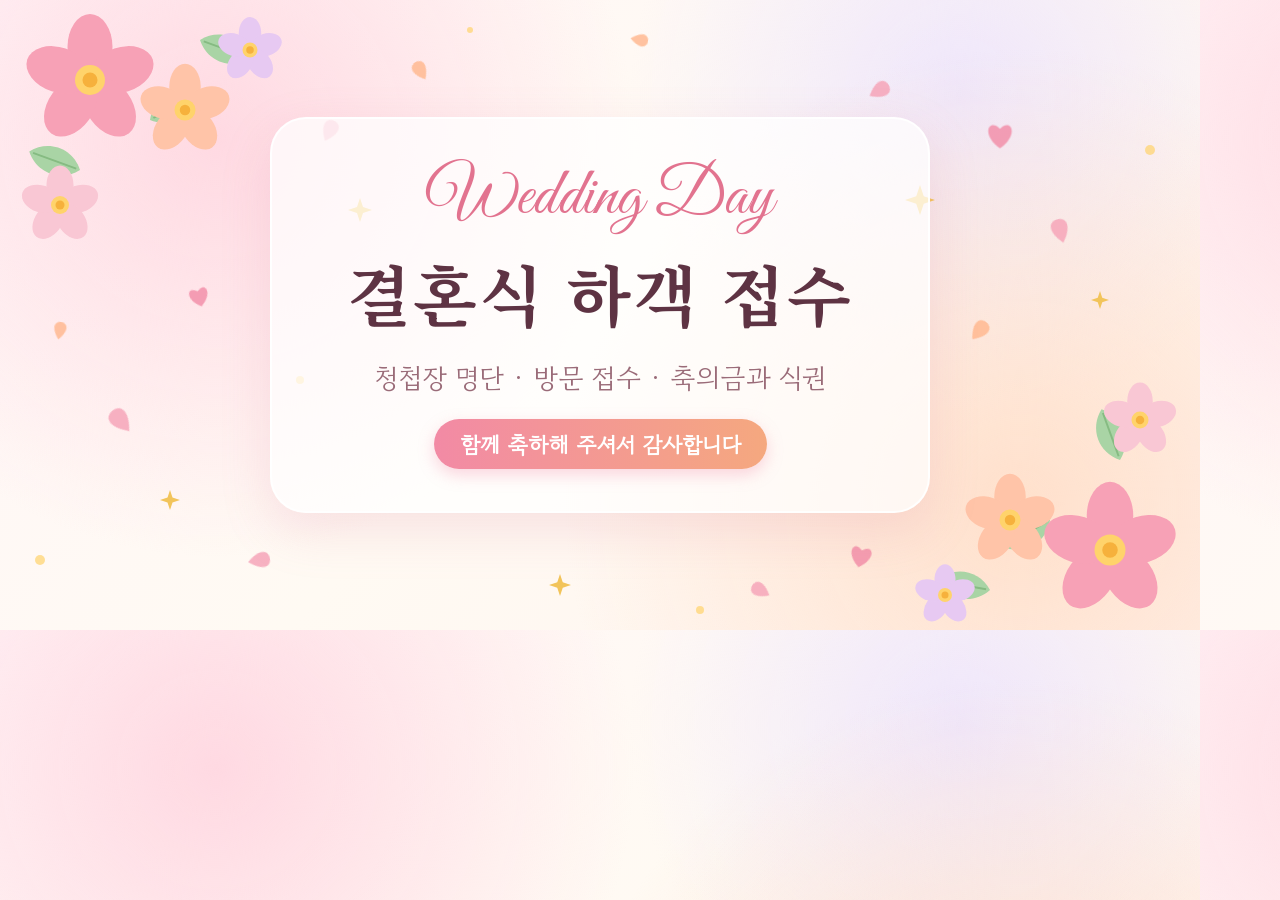
<file: wedding-og-source.html>
<!DOCTYPE html>
<html lang="ko">
<head>
<meta charset="UTF-8">
<!-- 카카오톡 썸네일 원본 (1200x630). wedding-og.png / wedding-admin-og.png(?admin) 로 캡처해서 사용 -->
<!-- 두 썸네일은 같은 배경(연분홍·아이보리·복숭아빛, 꽃송이와 꽃잎), 글씨만 다름 -->
<link rel="stylesheet" href="https://fonts.googleapis.com/css2?family=Great+Vibes&family=Noto+Serif+KR:wght@500;700&family=Gowun+Dodum&display=swap">
<style>
  * { margin: 0; padding: 0; box-sizing: border-box; }
  html, body { width: 1200px; height: 630px; overflow: hidden; }
  body { position: relative; color: #6b3a4a; font-family: 'Noto Serif KR', serif;
    background:
      radial-gradient(circle at 18% 22%, rgba(255,214,224,.9) 0, rgba(255,214,224,0) 38%),
      radial-gradient(circle at 85% 80%, rgba(255,222,200,.9) 0, rgba(255,222,200,0) 40%),
      radial-gradient(circle at 80% 15%, rgba(232,222,255,.7) 0, rgba(232,222,255,0) 30%),
      linear-gradient(135deg, #fff6f8 0%, #fffaf3 50%, #fff3ee 100%); }
  svg.deco { position: absolute; inset: 0; }
  .card { position: absolute; left: 50%; top: 50%; transform: translate(-50%, -50%); width: 660px; padding: 46px 40px 42px; text-align: center;
    background: rgba(255,255,255,.72); border-radius: 36px; box-shadow: 0 18px 50px rgba(214,120,150,.18); border: 2px solid rgba(255,255,255,.9); }
  .script { font-family: 'Great Vibes', cursive; font-size: 66px; line-height: 1; color: #e2738f; }
  h1 { font-size: 66px; font-weight: 700; letter-spacing: 2px; margin-top: 14px; color: #5e3343; }
  .sub { font-family: 'Gowun Dodum', sans-serif; font-size: 27px; color: #9a6b78; margin-top: 18px; }
  /* 관리자용: 연보라·하늘빛으로 구분 */
  body.admin { color: #3f3a6b;
    background:
      radial-gradient(circle at 18% 22%, rgba(216,204,255,.95) 0, rgba(216,204,255,0) 38%),
      radial-gradient(circle at 85% 80%, rgba(196,226,255,.95) 0, rgba(196,226,255,0) 40%),
      radial-gradient(circle at 80% 15%, rgba(255,220,236,.6) 0, rgba(255,220,236,0) 30%),
      linear-gradient(135deg, #f6f3ff 0%, #f7fbff 50%, #eef6ff 100%); }
  body.admin .card { box-shadow: 0 18px 50px rgba(120,110,210,.2); }
  body.admin .script { color: #8a7bdc; }
  body.admin h1 { color: #3d3768; }
  body.admin .sub { color: #7470a0; }
  body.admin .pill { background: linear-gradient(90deg, #8f7fe6, #6aa8ef); box-shadow: 0 6px 16px rgba(120,110,230,.35); }
  .pill { display: inline-block; margin-top: 22px; font-family: 'Gowun Dodum', sans-serif; font-size: 22px; font-weight: 700; color: #fff;
    background: linear-gradient(90deg, #f28aa5, #f5a87f); padding: 9px 26px; border-radius: 999px; box-shadow: 0 6px 16px rgba(242,138,165,.35); }
</style>
</head>
<body>
<svg class="deco" width="1200" height="630" viewBox="0 0 1200 630">
  <defs>
    <!-- 다섯 장 꽃송이 -->
    <g id="flower">
      <g fill="currentColor">
        <ellipse cx="0" cy="-22" rx="15" ry="22"/>
        <ellipse cx="0" cy="-22" rx="15" ry="22" transform="rotate(72)"/>
        <ellipse cx="0" cy="-22" rx="15" ry="22" transform="rotate(144)"/>
        <ellipse cx="0" cy="-22" rx="15" ry="22" transform="rotate(216)"/>
        <ellipse cx="0" cy="-22" rx="15" ry="22" transform="rotate(288)"/>
      </g>
      <circle r="10" fill="#ffd36b"/>
      <circle r="5" fill="#f6b13c"/>
    </g>
    <g id="leaf"><path d="M0 0 C 14 -18, 40 -18, 54 0 C 40 18, 14 18, 0 0 Z" fill="#a9d4a5"/><path d="M4 0 L 50 0" stroke="#86bb82" stroke-width="2"/></g>
    <path id="petal" d="M0 -10 C 8 -10, 12 -2, 0 12 C -12 -2, -8 -10, 0 -10 Z"/>
    <path id="heart" d="M0 6 C -14 -4, -8 -16, 0 -8 C 8 -16, 14 -4, 0 6 Z"/>
    <g id="spark"><path d="M0 -10 L2.5 -2.5 L10 0 L2.5 2.5 L0 10 L-2.5 2.5 L-10 0 L-2.5 -2.5 Z" fill="#f2c45a"/></g>
  </defs>

  <!-- 왼쪽 위 꽃다발 -->
  <use href="#leaf" transform="translate(150 120) rotate(-30)"/>
  <use href="#leaf" transform="translate(80 170) rotate(200)"/>
  <use href="#leaf" transform="translate(200 40) rotate(20)"/>
  <use href="#flower" transform="translate(90 80) scale(1.5)" style="color:#f7a1b6"/>
  <use href="#flower" transform="translate(185 110) scale(1.05)" style="color:#ffc4a8"/>
  <use href="#flower" transform="translate(60 205) scale(.9)" style="color:#f9c7d4"/>
  <use href="#flower" transform="translate(250 50) scale(.75)" style="color:#e7c9f2"/>

  <!-- 오른쪽 아래 꽃다발 -->
  <use href="#leaf" transform="translate(1050 520) rotate(150)"/>
  <use href="#leaf" transform="translate(1120 460) rotate(-110)"/>
  <use href="#leaf" transform="translate(990 590) rotate(190)"/>
  <use href="#flower" transform="translate(1110 550) scale(1.55)" style="color:#f7a1b6"/>
  <use href="#flower" transform="translate(1010 520) scale(1.05)" style="color:#ffc4a8"/>
  <use href="#flower" transform="translate(1140 420) scale(.85)" style="color:#f9c7d4"/>
  <use href="#flower" transform="translate(945 595) scale(.7)" style="color:#e7c9f2"/>

  <!-- 흩날리는 꽃잎·하트·반짝이 -->
  <g fill="#f6a5b9" opacity=".85">
    <use href="#petal" transform="translate(330 130) rotate(25)"/>
    <use href="#petal" transform="translate(120 420) rotate(-40) scale(1.2)"/>
    <use href="#petal" transform="translate(880 90) rotate(60)"/>
    <use href="#petal" transform="translate(1060 230) rotate(-15) scale(1.1)"/>
    <use href="#petal" transform="translate(260 560) rotate(80)"/>
    <use href="#petal" transform="translate(760 590) rotate(-60) scale(.9)"/>
  </g>
  <g fill="#ffb990" opacity=".85">
    <use href="#petal" transform="translate(420 70) rotate(-30) scale(.9)"/>
    <use href="#petal" transform="translate(980 330) rotate(40)"/>
    <use href="#petal" transform="translate(60 330) rotate(10) scale(.8)"/>
    <use href="#petal" transform="translate(640 40) rotate(100) scale(.8)"/>
  </g>
  <g fill="#f28aa5" opacity=".8">
    <use href="#heart" transform="translate(1000 140) scale(1.4)"/>
    <use href="#heart" transform="translate(200 300) scale(1.1) rotate(-15)"/>
    <use href="#heart" transform="translate(860 560) scale(1.2) rotate(12)"/>
  </g>
  <use href="#spark" transform="translate(360 210) scale(1.2)"/>
  <use href="#spark" transform="translate(920 200) scale(1.5)"/>
  <use href="#spark" transform="translate(170 500) scale(1)"/>
  <use href="#spark" transform="translate(1100 300) scale(.9)"/>
  <use href="#spark" transform="translate(560 585) scale(1.1)"/>
  <g fill="#ffd36b" opacity=".7">
    <circle cx="300" cy="380" r="4"/><circle cx="1150" cy="150" r="5"/><circle cx="470" cy="30" r="3"/><circle cx="700" cy="610" r="4"/><circle cx="40" cy="560" r="5"/>
  </g>
</svg>

<div class="card">
  <div class="script">Wedding Day</div>
  <h1 id="title">결혼식 하객 접수</h1>
  <div class="sub" id="desc">청첩장 명단 · 방문 접수 · 축의금과 식권</div>
  <div class="pill" id="tag">함께 축하해 주셔서 감사합니다</div>
</div>
<script>
  // 하객에게 보내는 초대 확인 카드 링크용 (분홍 배경 그대로)
  if (location.search.indexOf('card') >= 0) {
    document.getElementById('title').textContent = '초대 확인 카드';
    document.getElementById('desc').textContent = '예식 당일 접수대에서 이 화면을 보여 주세요';
  }
  if (location.search.indexOf('admin') >= 0) {
    document.body.classList.add('admin');
    // 꽃·꽃잎·하트 색을 보라·하늘 계열로 바꿈
    var swap = { '#f7a1b6': '#b7a6f2', '#ffc4a8': '#a9d0f7', '#f9c7d4': '#d9cffb', '#e7c9f2': '#f7c6dc',
                 '#f6a5b9': '#b9aaf0', '#ffb990': '#9cc8f2', '#f28aa5': '#9a8be8' };
    document.querySelectorAll('[style*="color"], g[fill]').forEach(function (el) {
      var c = el.style.color && el.style.color.replace(/rgb\((\d+), (\d+), (\d+)\)/, function (m, r, g, b) {
        return '#' + [r, g, b].map(function (x) { return (+x).toString(16).padStart(2, '0'); }).join('');
      });
      if (c && swap[c]) el.style.color = swap[c];
      var f = el.getAttribute('fill');
      if (f && swap[f]) el.setAttribute('fill', swap[f]);
    });
    document.getElementById('title').textContent = '하객 접수 관리자';
    document.getElementById('desc').textContent = '앱 설정 · 그룹 · 접수 담당자 · 자료 내보내기';
    document.getElementById('tag').textContent = '관리자 전용';
  }
</script>
</body>
</html>
</file>
